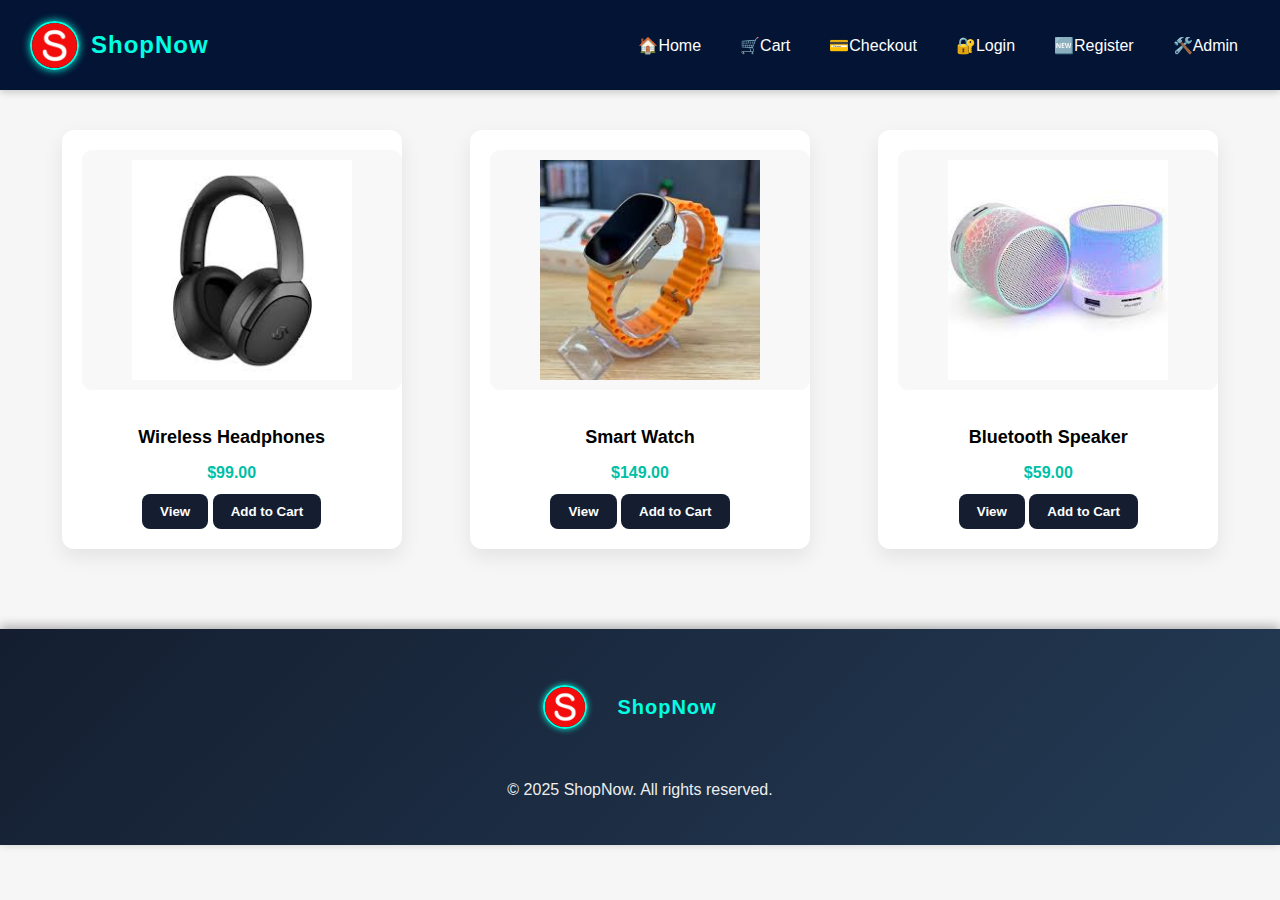
<file: ecommerce-website/index.html>
<!DOCTYPE html>
<html lang="en">
<head>
  <meta charset="UTF-8" />
  <meta name="viewport" content="width=device-width, initial-scale=1.0"/>
  <title>ShopNow - Home</title>
  <link rel="stylesheet" href="style.css" />
</head>
<body>

  <!-- Header -->
  <header>
    <div class="container">
  <div class="logo">
    <img src="images/logo.png" alt="ShopNow Logo" />
    <h1>ShopNow</h1>
  </div>
  <nav>
    <ul>
      <li><a href="index.html">🏠Home</a></li>
      <li><a href="cart.html">🛒Cart</a></li>
      <li><a href="checkout.html">💳Checkout</a></li>
      <li><a href="login.html">🔐Login</a></li>
      <li><a href="register.html">🆕Register</a></li>
      <li><a href="admin.html">🛠️Admin</a></li> <!-- Create this page next -->
    </ul>
  </nav>
  </div>
</header>


  <main class="product-grid">

  <!-- Wireless Headphones -->
<div class="product-card">
  <img src="images/product1.jpg" alt="Wireless Headphones" onclick="viewProductById(1)">
  <h3>Wireless Headphones</h3>
  <p>$99.00</p>
  <div class="card-buttons">
    <button onclick="viewProductById(1)">View</button>
    <button onclick="addToCartById(1)">Add to Cart</button>
  </div>
</div>

<!-- Smart Watch -->
<div class="product-card">
  <img src="images/product2.jpg" alt="Smart Watch" onclick="viewProductById(2)">
  <h3>Smart Watch</h3>
  <p>$149.00</p>
  <div class="card-buttons">
    <button onclick="viewProductById(2)">View</button>
    <button onclick="addToCartById(2)">Add to Cart</button>
  </div>
</div>

<!-- Bluetooth Speaker -->
<div class="product-card">
  <img src="images/product3.jpg" alt="Bluetooth Speaker" onclick="viewProductById(3)">
  <h3>Bluetooth Speaker</h3>
  <p>$59.00</p>
  <div class="card-buttons">
    <button onclick="viewProductById(3)">View</button>
    <button onclick="addToCartById(3)">Add to Cart</button>
  </div>
</div>
</div>


</main>

  </main>
  <footer>
  <div class="footer-container">
    <div class="footer-logo">
      <img src="images/logo.png" alt="ShopNow Logo" />
      <h2>ShopNow</h2>
    </div>
    <p>&copy; 2025 ShopNow. All rights reserved.</p>
  </div>
</footer>


  <script src="script.js"></script>
</body>
</html>
</file>
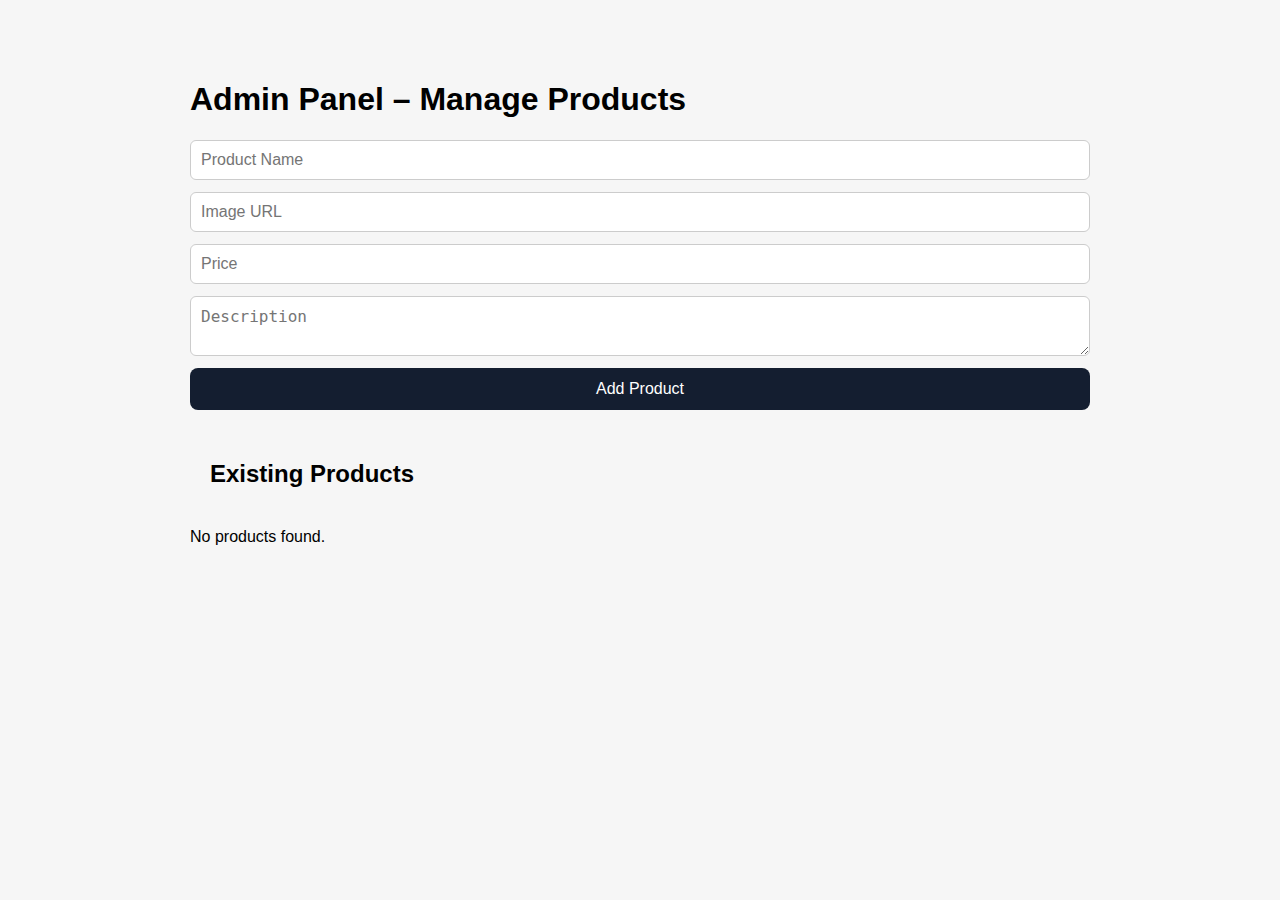
<file: ecommerce-website/admin.html>
<!DOCTYPE html>
<html lang="en">
<head>
  <meta charset="UTF-8" />
  <meta name="viewport" content="width=device-width, initial-scale=1.0"/>
  <title>Admin Panel</title>
  <link rel="stylesheet" href="style.css" />
</head>
<body>

  <main class="admin-container">
    <h1>Admin Panel – Manage Products</h1>

    <form id="adminForm">
      <input type="text" id="productName" placeholder="Product Name" required />
      <input type="text" id="productImage" placeholder="Image URL" required />
      <input type="number" id="productPrice" placeholder="Price" required />
      <textarea id="productDescription" placeholder="Description" required></textarea>
      <button type="submit">Add Product</button>
    </form>

    <h2>Existing Products</h2>
    <div id="productList"></div>
  </main>

  <script src="admin.js"></script>
</body>
</html>
</file>
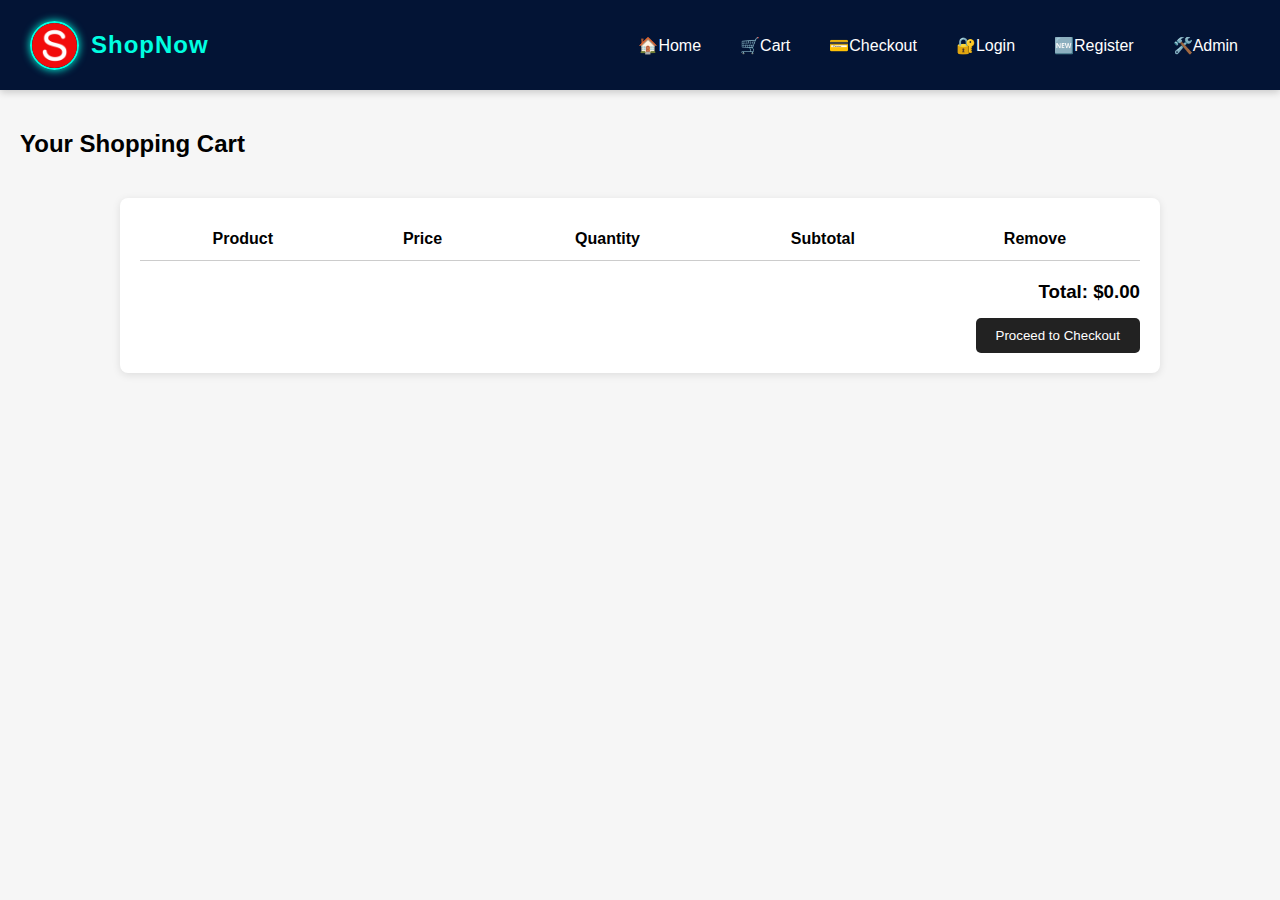
<file: ecommerce-website/cart.html>
<!DOCTYPE html>
<html lang="en">
<head>
  <meta charset="UTF-8" />
  <meta name="viewport" content="width=device-width, initial-scale=1.0"/>
  <title>Your Cart | ShopNow</title>
  <link rel="stylesheet" href="style.css" />
</head>
<body>

  <!-- Header -->
  <header>
    <div class="container">
  <div class="logo">
    <img src="images/logo.png" alt="ShopNow Logo" />
    <h1>ShopNow</h1>
  </div>
  <nav>
    <ul>
      <li><a href="index.html">🏠Home</a></li>
      <li><a href="cart.html">🛒Cart</a></li>
      <li><a href="checkout.html">💳Checkout</a></li>
      <li><a href="login.html">🔐Login</a></li>
      <li><a href="register.html">🆕Register</a></li>
      <li><a href="admin.html">🛠️Admin</a></li> <!-- Create this page next -->
    </ul>
  </nav>
  </div>
</header>

  <!-- Cart Section -->
  <main>
    <h2>Your Shopping Cart</h2>
    <div class="cart-container">
      <table>
        <thead>
          <tr>
            <th>Product</th>
            <th>Price</th>
            <th>Quantity</th>
            <th>Subtotal</th>
            <th>Remove</th>
          </tr>
        </thead>
        <tbody id="cart-items">
          <!-- Cart items will be inserted by JS -->
        </tbody>
      </table>
      <div class="cart-total">
        <h3>Total: $<span id="total-price">0.00</span></h3>
        <a href="checkout.html"><button>Proceed to Checkout</button></a>
      </div>
    </div>
  </main>

  <script src="cart.js"></script>
</body>
</html>
</file>
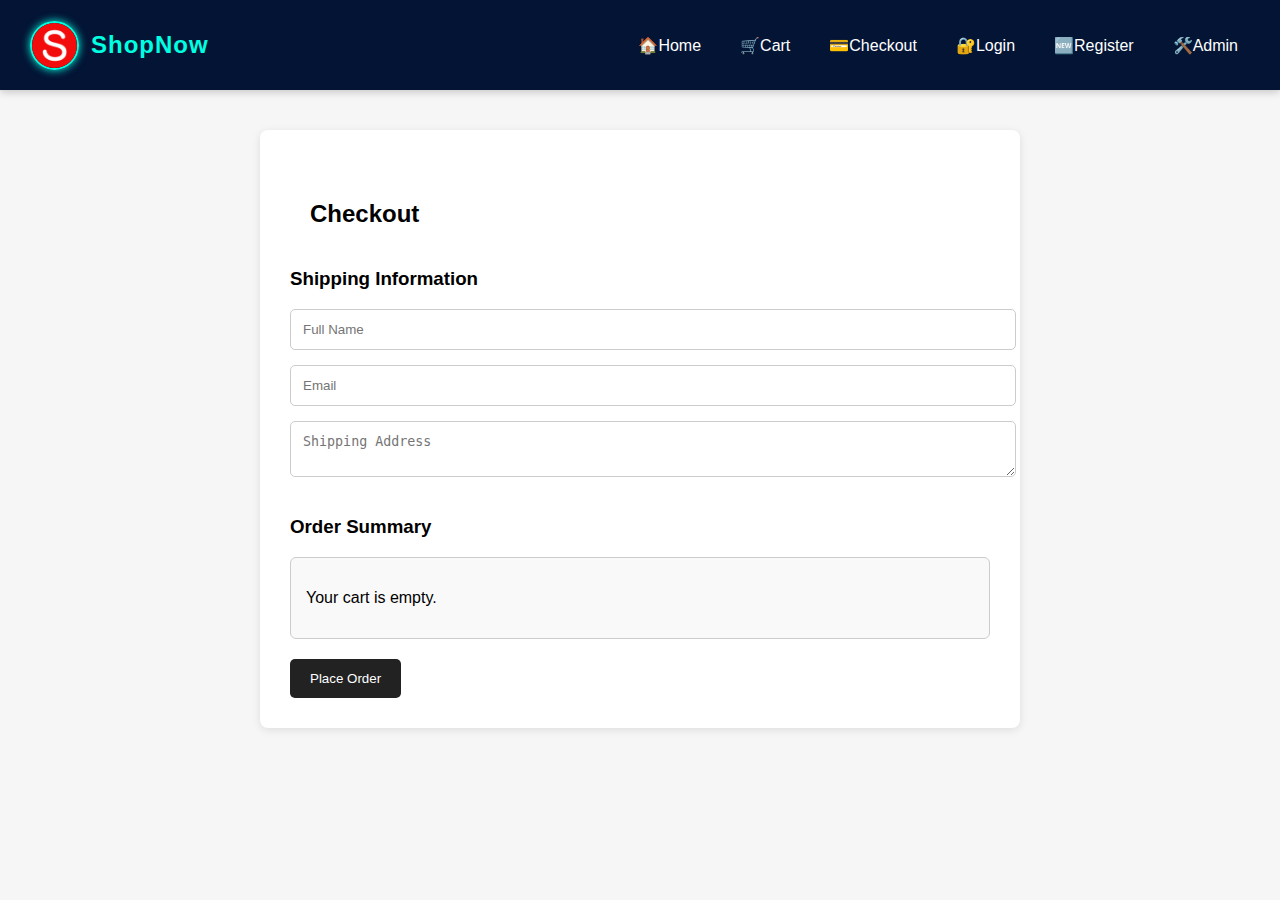
<file: ecommerce-website/checkout.html>
<!DOCTYPE html>
<html lang="en">
<head>
  <meta charset="UTF-8" />
  <meta name="viewport" content="width=device-width, initial-scale=1.0"/>
  <title>Checkout | ShopNow</title>
  <link rel="stylesheet" href="style.css" />
</head>
<body>

  <header>
    <div class="container">
  <div class="logo">
    <img src="images/logo.png" alt="ShopNow Logo" />
    <h1>ShopNow</h1>
  </div>
  <nav>
    <ul>
      <li><a href="index.html">🏠Home</a></li>
      <li><a href="cart.html">🛒Cart</a></li>
      <li><a href="checkout.html">💳Checkout</a></li>
      <li><a href="login.html">🔐Login</a></li>
      <li><a href="register.html">🆕Register</a></li>
      <li><a href="admin.html">🛠️Admin</a></li> <!-- Create this page next -->
    </ul>
  </nav>
  </div>
</header>

  <main class="checkout-container">
    <h2>Checkout</h2>

    <form id="checkout-form">
      <h3>Shipping Information</h3>
      <input type="text" id="name" placeholder="Full Name" required />
      <input type="email" id="email" placeholder="Email" required />
      <textarea id="address" placeholder="Shipping Address" required></textarea>

      <h3>Order Summary</h3>
      <div id="order-summary"></div>

      <button type="submit">Place Order</button>
    </form>
  </main>

  <script src="checkout.js"></script>
</body>
</html>
</file>
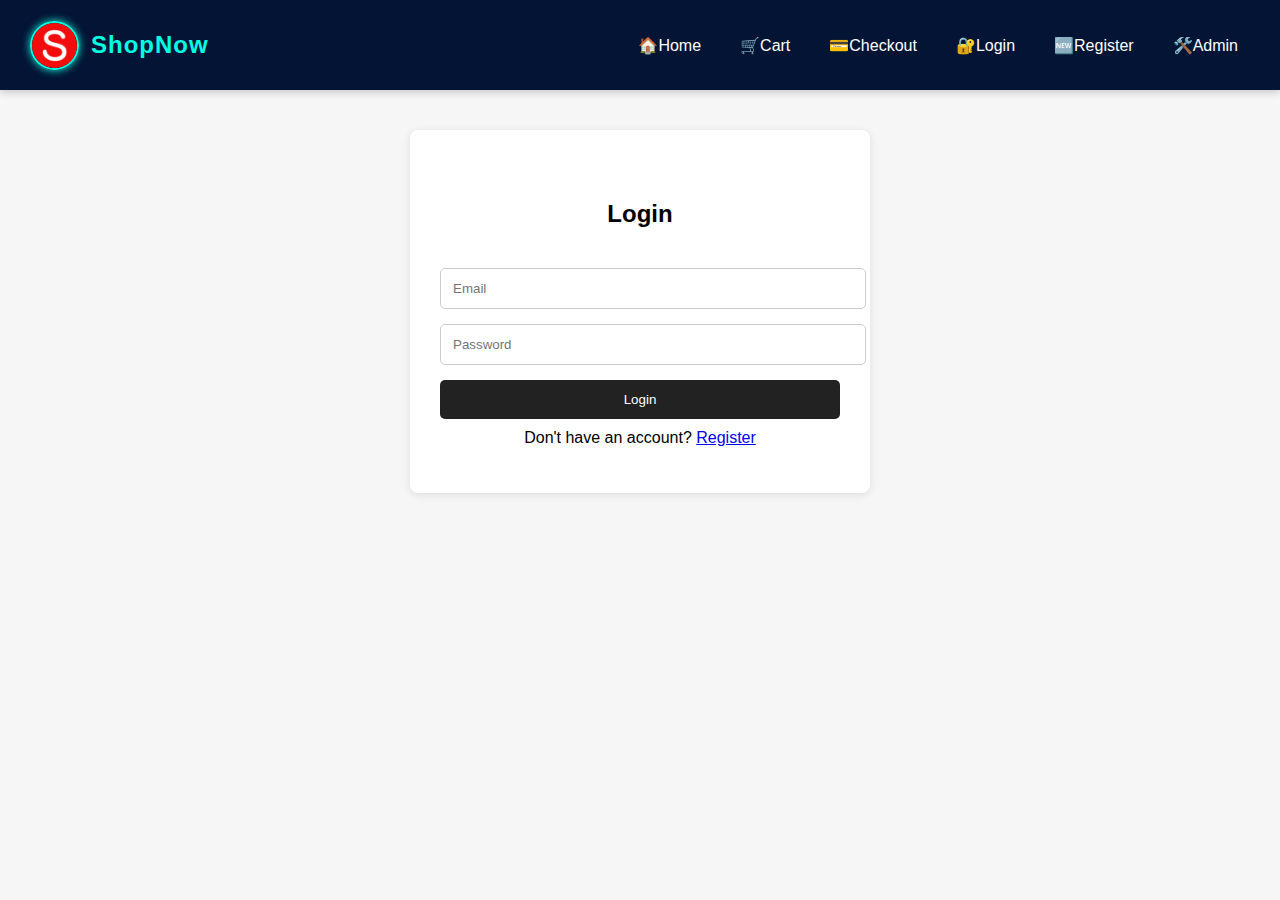
<file: ecommerce-website/login.html>
<!DOCTYPE html>
<html lang="en">
<head>
  <meta charset="UTF-8" />
  <meta name="viewport" content="width=device-width, initial-scale=1.0"/>
  <title>Login | ShopNow</title>
  <link rel="stylesheet" href="style.css" />
</head>
<body>

  <header>
    <div class="container">
  <div class="logo">
    <img src="images/logo.png" alt="ShopNow Logo" />
    <h1>ShopNow</h1>
  </div>
  <nav>
    <ul>
      <li><a href="index.html">🏠Home</a></li>
      <li><a href="cart.html">🛒Cart</a></li>
      <li><a href="checkout.html">💳Checkout</a></li>
      <li><a href="login.html">🔐Login</a></li>
      <li><a href="register.html">🆕Register</a></li>
      <li><a href="admin.html">🛠️Admin</a></li> <!-- Create this page next -->
    </ul>
  </nav>
  </div>
</header>

  <main class="auth-container">
    <h2>Login</h2>
    <form id="login-form">
      <input type="email" id="login-email" placeholder="Email" required />
      <input type="password" id="login-password" placeholder="Password" required />
      <button type="submit">Login</button>
      <p>Don't have an account? <a href="register.html">Register</a></p>
    </form>
  </main>

  <script>
    document.getElementById("login-form").addEventListener("submit", function(e) {
      e.preventDefault();

      const email = document.getElementById("login-email").value.trim();
      const password = document.getElementById("login-password").value;
      const savedUser = JSON.parse(localStorage.getItem("user"));

      if (savedUser && email === savedUser.email && password === savedUser.password) {
        alert("Login successful!");
        localStorage.setItem("loggedIn", "true");
        window.location.href = "index.html";
      } else {
        alert("Invalid credentials.");
      }
    });
  </script>
</body>
</html>
</file>
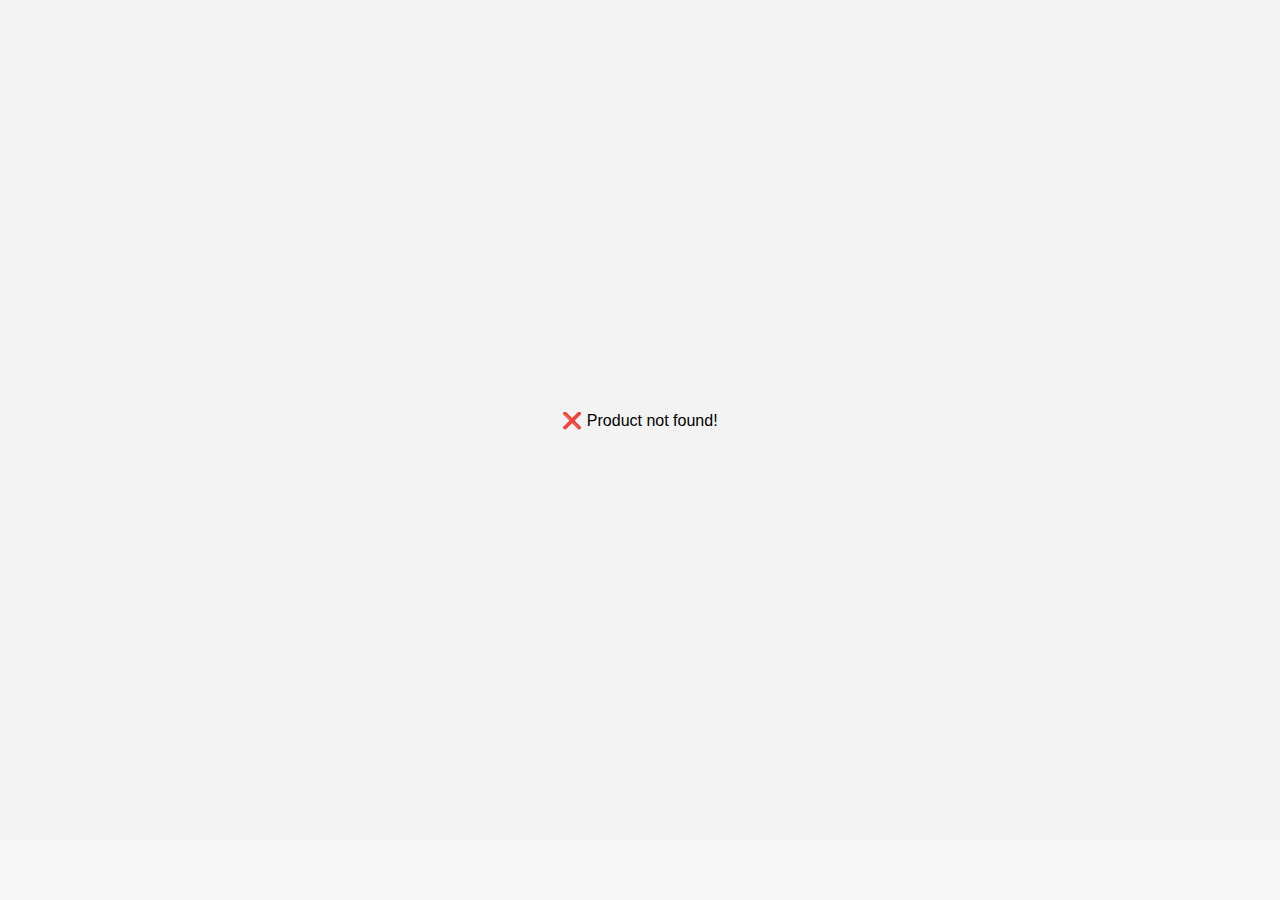
<file: ecommerce-website/product.html>
<!DOCTYPE html>
<html lang="en">
<head>
  <meta charset="UTF-8" />
  <meta name="viewport" content="width=device-width, initial-scale=1.0" />
  <title>Product Details</title>
  <link rel="stylesheet" href="style.css" />
</head>
<body>

  <main class="product-detail-container">
    <div class="product-detail-card">
      <img id="productImage" src="" alt="Product Image" />
      <div class="product-detail-info">
        <h2 id="productName">Product Name</h2>
        <p id="productDescription">Loading description...</p>
        <h3 id="productPrice">$0.00</h3>

        <div class="product-actions">
          <label for="quantity">Quantity:</label>
          <input type="number" id="quantity" value="1" min="1" />
          <button onclick="addToCartFromDetails()">Add to Cart</button>
        </div>
      </div>
    </div>
  </main>

  <script>
    document.addEventListener("DOMContentLoaded", () => {
      const product = JSON.parse(localStorage.getItem("selectedProduct"));

      if (product) {
        document.getElementById("productImage").src = product.image;
        document.getElementById("productName").innerText = product.name;
        document.getElementById("productDescription").innerText = product.description;
        document.getElementById("productPrice").innerText = `$${product.price.toFixed(2)}`;
      } else {
        document.querySelector("main").innerHTML = "<p>❌ Product not found!</p>";
      }
    });

    function addToCartFromDetails() {
      const quantity = parseInt(document.getElementById("quantity").value);
      const product = JSON.parse(localStorage.getItem("selectedProduct"));

      if (!product || quantity <= 0) {
        alert("Invalid quantity or product");
        return;
      }

      let cart = JSON.parse(localStorage.getItem("cart")) || [];

      const existing = cart.find(item => item.id === product.id);
      if (existing) {
        existing.quantity += quantity;
      } else {
        cart.push({ ...product, quantity });
      }

      localStorage.setItem("cart", JSON.stringify(cart));
      alert(`${product.name} (x${quantity}) added to cart!`);
    }
  </script>

</body>
</html>
</file>
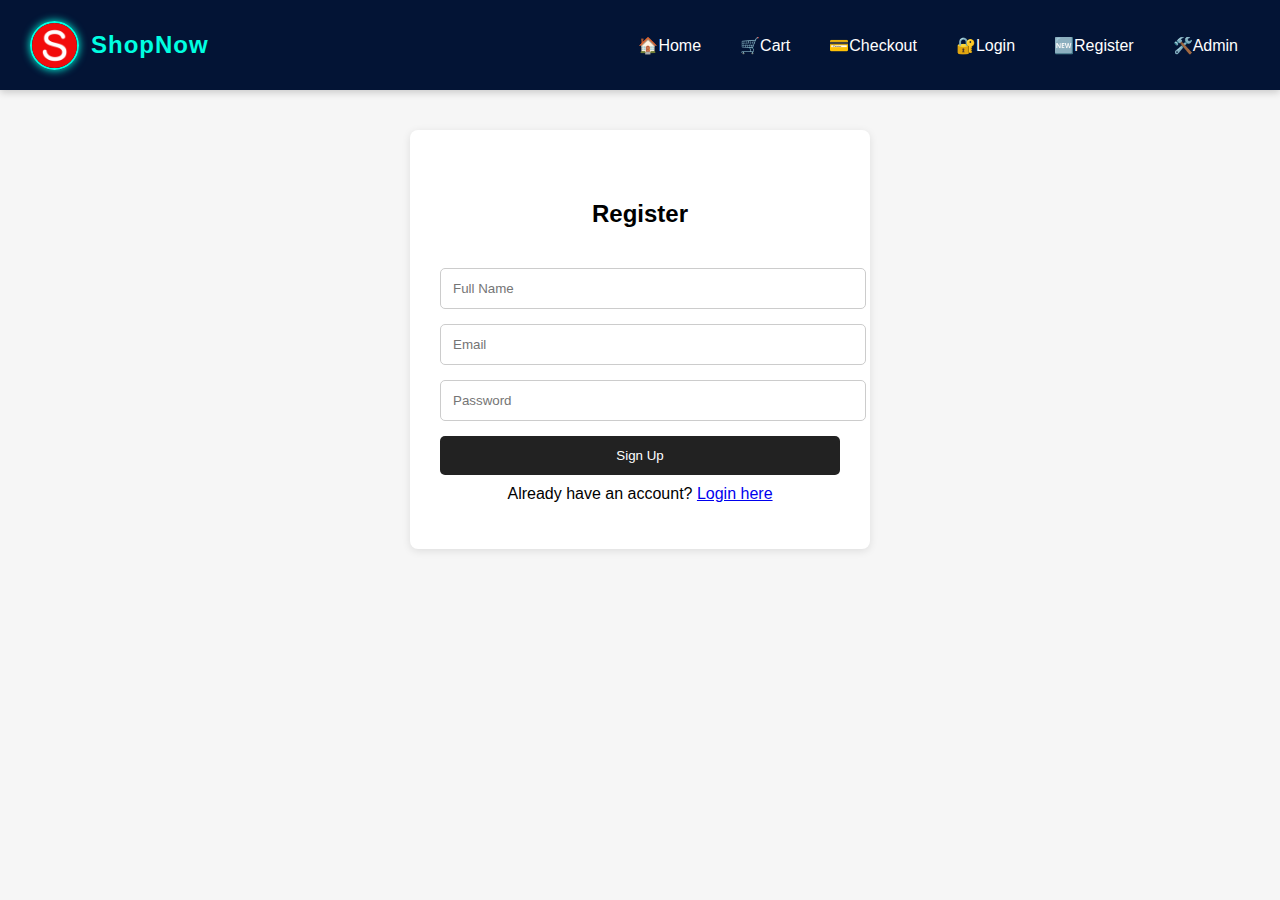
<file: ecommerce-website/register.html>
<!DOCTYPE html>
<html lang="en">
<head>
  <meta charset="UTF-8" />
  <meta name="viewport" content="width=device-width, initial-scale=1.0"/>
  <title>Register | ShopNow</title>
  <link rel="stylesheet" href="style.css" />
</head>
<body>

  <header>
    <div class="container">
  <div class="logo">
    <img src="images/logo.png" alt="ShopNow Logo" />
    <h1>ShopNow</h1>
  </div>
  <nav>
    <ul>
      <li><a href="index.html">🏠Home</a></li>
      <li><a href="cart.html">🛒Cart</a></li>
      <li><a href="checkout.html">💳Checkout</a></li>
      <li><a href="login.html">🔐Login</a></li>
      <li><a href="register.html">🆕Register</a></li>
      <li><a href="admin.html">🛠️Admin</a></li> <!-- Create this page next -->
    </ul>
  </nav>
  </div>
</header>

  <main class="auth-container">
    <h2>Register</h2>
    <form id="register-form">
      <input type="text" id="reg-name" placeholder="Full Name" required />
      <input type="email" id="reg-email" placeholder="Email" required />
      <input type="password" id="reg-password" placeholder="Password" required />
      <button type="submit">Sign Up</button>
      <p>Already have an account? <a href="login.html">Login here</a></p>
    </form>
  </main>

  <script>
    document.getElementById("register-form").addEventListener("submit", function(e) {
      e.preventDefault();

      const name = document.getElementById("reg-name").value.trim();
      const email = document.getElementById("reg-email").value.trim();
      const password = document.getElementById("reg-password").value;

      if (!name || !email || !password) return alert("All fields required.");

      const user = { name, email, password };
      localStorage.setItem("user", JSON.stringify(user));

      alert("Registration successful!");
      window.location.href = "login.html";
    });
  </script>
</body>
</html>
</file>
<file: ecommerce-website/style.css>
body {
  margin: 0;
  font-family: Arial, sans-serif;
  background-color: #f6f6f6;
}

/* Header Container */
header {
  background-color: #031435; /* dark blue/black */
  color: white;
  padding: 15px 30px;
  box-shadow: 0 2px 8px rgba(0, 0, 0, 0.2);
  position: sticky;
  top: 0;
  z-index: 999;
}

header .container {
  display: flex;
  justify-content: space-between;
  align-items: center;
}

/* Logo Section */
.logo {
  display: flex;
  align-items: center;
  gap: 12px;
}

.logo img {
  height: 45px;
  width: 45px;
  border-radius: 50%;
  border: 2px solid #00ffe1;
  box-shadow: 0 0 8px #00ffe1;
}

.logo h1 {
  font-size: 24px;
  font-weight: 600;
  color: #00ffe1;
  letter-spacing: 1px;
}

/* Navigation Links */
nav ul {
  list-style: none;
  display: flex;
  gap: 20px;
}

nav ul li a {
  color: #fff;
  text-decoration: none;
  font-size: 16px;
  padding: 8px 12px;
  border-radius: 6px;
  transition: all 0.3s ease;
}

nav ul li a:hover {
  background-color: #00ffe1;
  color: #141e30;
  box-shadow: 0 0 10px #00ffe1;
}

/* Responsive Design (Optional) */
@media (max-width: 768px) {
  nav ul {
    flex-wrap: wrap;
    gap: 10px;
    justify-content: center;
    margin-top: 10px;
  }

  header .container {
    flex-direction: column;
    align-items: center;
  }
}

h2 {
  padding: 20px;
}
.product-grid {
  display: grid;
  grid-template-columns: repeat(auto-fit, minmax(220px, 1fr));
  gap: 25px;
  padding: 40px;
}
.product-card {
  background-color: #fff;
  border-radius: 12px;
  padding: 20px;
  box-shadow: 0 8px 20px rgba(0, 0, 0, 0.08);
  text-align: center;
  transition: transform 0.3s;
  width: 100%;
  max-width: 300px;
  margin: auto;
}

.product-card img {
  width: 100%;
  height: 220px; /* consistent height */
  object-fit: contain; /* ✅ shows whole image without cutting */
  border-radius: 10px;
  margin-bottom: 15px;
  background: #f8f8f8;
  padding: 10px;
}



.product-card:hover {
  transform: scale(1.05) rotate(-1deg);
  box-shadow: 0 16px 30px rgba(0, 255, 225, 0.2);
}



.product-card:hover img {
  transform: scale(1.1);
}

.product-card h3 {
  font-size: 18px;
  margin-bottom: 8px;
}

.product-card p {
  font-weight: bold;
  color: #00bfa6;
  margin-bottom: 12px;
}

.product-card button {
  background-color: #141e30;
  color: white;
  border: none;
  padding: 10px 18px;
  border-radius: 8px;
  font-weight: bold;
  transition: background-color 0.3s ease;
}

.product-card button:hover {
  background-color: #00ffe1;
  color: #141e30;
}

/* Entrance animation */
@keyframes fadeIn {
  from {
    transform: translateY(20px);
    opacity: 0;
  }
  to {
    transform: translateY(0);
    opacity: 1;
  }
}

.product-detail {
  display: flex;
  flex-wrap: wrap;
  gap: 40px;
  padding: 40px 20px;
  background-color: #fff;
  border-radius: 8px;
  max-width: 1000px;
  margin: 30px auto;
  box-shadow: 0 2px 10px rgba(0,0,0,0.1);
}

.product-image img {
  width: 350px;
  height: auto;
  border-radius: 6px;
}

.product-info {
  max-width: 500px;
}

.product-info h2 {
  margin-top: 0;
  font-size: 26px;
}

.product-info p {
  margin: 10px 0;
  line-height: 1.6;
}

.product-info button {
  padding: 10px 20px;
  background-color: #222;
  color: white;
  border: none;
  cursor: pointer;
  border-radius: 4px;
}

.product-info button:hover {
  background-color: #444;
}
.cart-container {
  padding: 20px;
  max-width: 1000px;
  margin: auto;
  background: #fff;
  border-radius: 8px;
  box-shadow: 0 2px 8px rgba(0,0,0,0.1);
}

table {
  width: 100%;
  border-collapse: collapse;
  margin-bottom: 20px;
}

th, td {
  padding: 12px;
  border-bottom: 1px solid #ccc;
  text-align: center;
}

.cart-total {
  text-align: right;
}

.cart-total h3 {
  margin-bottom: 15px;
}

.cart-total button {
  padding: 10px 20px;
  background-color: #222;
  color: #fff;
  border: none;
  cursor: pointer;
  border-radius: 5px;
}

.cart-total button:hover {
  background-color: #444;
}
.checkout-container {
  max-width: 700px;
  margin: 40px auto;
  background: #fff;
  padding: 30px;
  border-radius: 8px;
  box-shadow: 0 2px 8px rgba(0,0,0,0.1);
}

#checkout-form input,
#checkout-form textarea {
  width: 100%;
  padding: 12px;
  margin-bottom: 15px;
  border-radius: 5px;
  border: 1px solid #ccc;
}

#checkout-form h3 {
  margin-top: 20px;
}

#order-summary {
  background: #f9f9f9;
  padding: 15px;
  border-radius: 6px;
  margin-bottom: 20px;
  border: 1px solid #ccc;
}

#checkout-form button {
  padding: 12px 20px;
  background-color: #222;
  color: #fff;
  border: none;
  border-radius: 5px;
  cursor: pointer;
}

#checkout-form button:hover {
  background-color: #444;
}
.auth-container {
  max-width: 400px;
  margin: 40px auto;
  background: #fff;
  padding: 30px;
  border-radius: 8px;
  box-shadow: 0 2px 8px rgba(0,0,0,0.1);
}

.auth-container h2 {
  text-align: center;
  margin-bottom: 20px;
}

.auth-container input {
  width: 100%;
  padding: 12px;
  margin-bottom: 15px;
  border-radius: 5px;
  border: 1px solid #ccc;
}

.auth-container button {
  width: 100%;
  padding: 12px;
  background-color: #222;
  color: #fff;
  border: none;
  border-radius: 5px;
}

.auth-container button:hover {
  background-color: #444;
}

.auth-container p {
  text-align: center;
  margin-top: 10px;
}


nav ul {
  list-style: none;
  display: flex;
  gap: 15px;
}

nav ul li a {
  color: white;
  text-decoration: none;
  font-weight: 500;
}

nav ul li a:hover {
  text-decoration: underline;
}
footer {
  background: linear-gradient(135deg, #141e30, #243b55);
  color: #eee;
  padding: 30px 20px;
  text-align: center;
  margin-top: 40px;
  animation: slideUp 1s ease-in-out;
  box-shadow: 0 -3px 10px rgba(0, 0, 0, 0.3);
}

.footer-container {
  display: flex;
  flex-direction: column;
  align-items: center;
  gap: 10px;
}

.footer-logo {
  display: flex;
  align-items: center;
  gap: 10px;
}

.footer-logo img {
  height: 40px;
  width: 40px;
  border-radius: 50%;
  border: 2px solid #00ffe1;
  box-shadow: 0 0 6px #00ffe1;
}

.footer-logo h2 {
  color: #00ffe1;
  font-size: 20px;
  letter-spacing: 1px;
}

@keyframes slideUp {
  from {
    transform: translateY(30px);
    opacity: 0;
  }
  to {
    transform: translateY(0px);
    opacity: 1;
  }
}
/* === Product Page Styling === */

.product-detail-container {
  padding: 60px 20px;
  display: flex;
  justify-content: center;
  align-items: center;
  background: #f3f3f3;
  min-height: 80vh;
}

.product-detail-card {
  display: flex;
  flex-direction: column;
  background: #fff;
  border-radius: 16px;
  padding: 30px;
  box-shadow: 0 8px 24px rgba(0, 0, 0, 0.1);
  max-width: 800px;
  width: 100%;
  animation: fadeIn 0.6s ease;
}

.product-detail-card img {
  width: 100%;
  max-height: 350px;
  object-fit: contain;
  border-radius: 12px;
  margin-bottom: 20px;
  transition: transform 0.3s ease;
}

.product-detail-card img:hover {
  transform: scale(1.05);
}

.product-detail-info h2 {
  font-size: 28px;
  margin-bottom: 10px;
  color: #141e30;
}

.product-detail-info p {
  font-size: 16px;
  margin-bottom: 12px;
  color: #555;
}

.product-detail-info h3 {
  font-size: 22px;
  color: #00bfa6;
  margin-bottom: 20px;
}

.product-actions {
  display: flex;
  align-items: center;
  gap: 15px;
}

.product-actions input {
  width: 60px;
  padding: 5px;
  font-size: 16px;
  border-radius: 6px;
  border: 1px solid #ccc;
  text-align: center;
}

.product-actions button {
  padding: 10px 20px;
  background: #141e30;
  color: white;
  font-weight: 600;
  border: none;
  border-radius: 8px;
  cursor: pointer;
  transition: background 0.3s ease;
}

.product-actions button:hover {
  background-color: #00ffe1;
  color: #141e30;
  box-shadow: 0 0 10px #00ffe1;
}

@media (min-width: 768px) {
  .product-detail-card {
    flex-direction: row;
    gap: 30px;
  }

  .product-detail-card img {
    width: 50%;
  }

  .product-detail-info {
    flex: 1;
  }
}

@keyframes fadeIn {
  from {
    opacity: 0;
    transform: translateY(20px);
  }
  to {
    opacity: 1;
    transform: translateY(0);
  }
}
.admin-container {
  max-width: 900px;
  margin: 40px auto;
  padding: 20px;
}

#adminForm {
  display: flex;
  flex-direction: column;
  gap: 12px;
  margin-bottom: 30px;
}

#adminForm input,
#adminForm textarea {
  padding: 10px;
  font-size: 16px;
  border-radius: 6px;
  border: 1px solid #ccc;
}

#adminForm button {
  padding: 12px;
  background-color: #141e30;
  color: white;
  font-size: 16px;
  border-radius: 8px;
  border: none;
  cursor: pointer;
}

#adminForm button:hover {
  background-color: #00ffe1;
  color: #141e30;
}

.admin-product-card {
  border: 1px solid #ddd;
  padding: 16px;
  margin-bottom: 20px;
  border-radius: 10px;
  background: #fff;
}

.admin-product-card img {
  max-width: 150px;
  object-fit: contain;
  margin-bottom: 10px;
}

.admin-product-card button {
  background: crimson;
  color: white;
  border: none;
  padding: 8px 16px;
  border-radius: 6px;
  cursor: pointer;
  margin-top: 10px;
}
</file>
